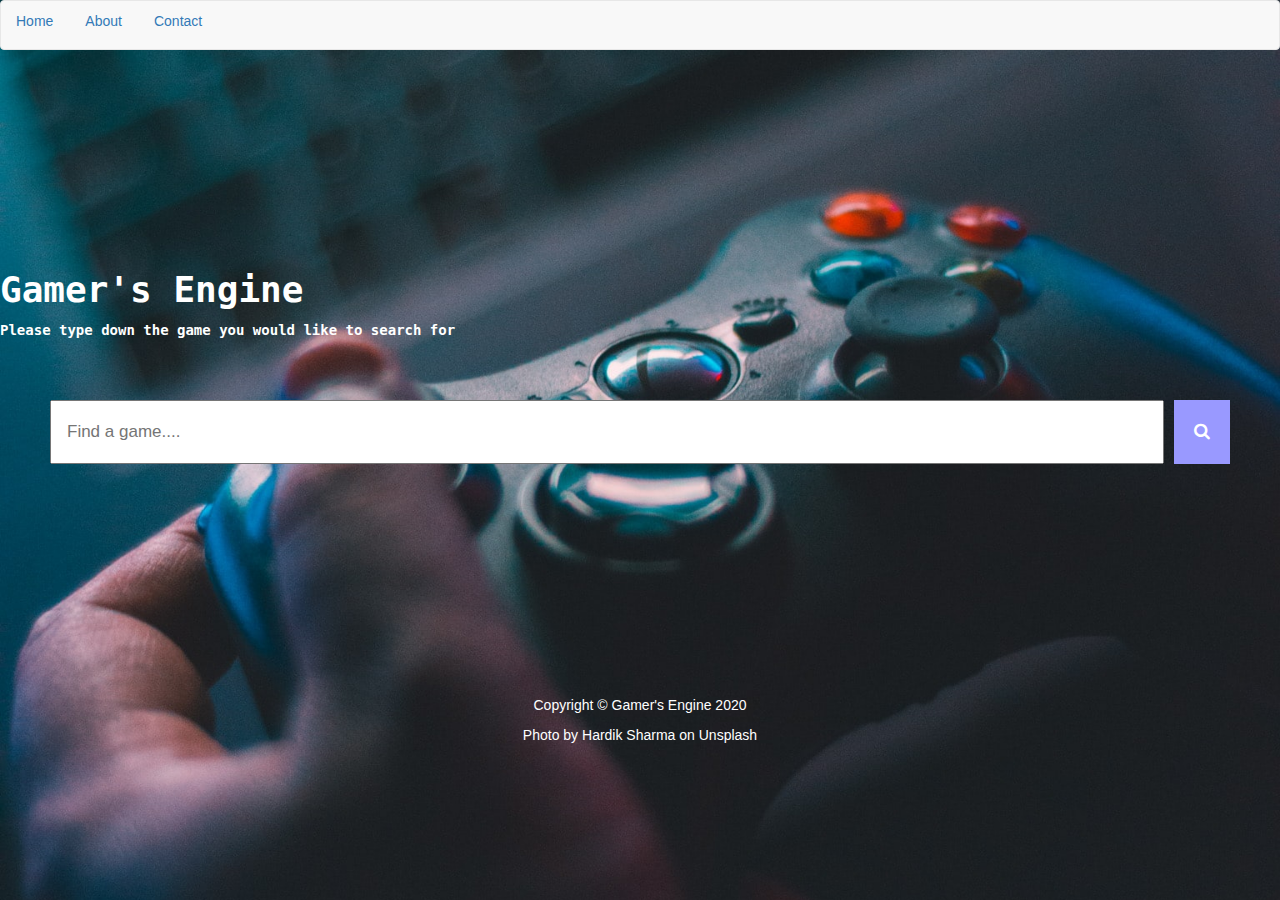
<file: index.html>
<!DOCTYPE html>
<html lang="en" dir="ltr">
  <head>
    <meta charset="utf-8">
    <meta name="viewport" content="width=device-width, initial-scale=1.0">
    <link rel="stylesheet" href="css/style.css">
    <link rel="stylesheet" href="https://cdnjs.cloudflare.com/ajax/libs/font-awesome/4.7.0/css/font-awesome.min.css">
    <link rel="stylesheet" href="https://cdnjs.cloudflare.com/ajax/libs/twitter-bootstrap/3.3.6/css/bootstrap.min.css">
    <link href="https://fonts.googleapis.com/css2?family=Bebas+Neue&family=Ubuntu+Mono&display=swap" rel="stylesheet">

    <title>Gamer's Engine</title>
  </head>

  <!-- [  deleting out: <body class="bg"> ]  -->
  <body>
    <div class = "top">
      <nav class="navbar navbar-default">
        <ul class = "nav nav-pills">
          <li><a href= "index.html">Home</a></li>
          <li><a href = "about.html">About</a></li>
          <li><a href = "contact.html">Contact</a></li>
        </ul>
      </nav>
    </div>

    <!-- [  deleting out: <section class="intro"> ] -->
    <div class = "middle">
      <div class = "titleBar">
        <h1><b>Gamer's Engine</b></h1>
        <p><strong>Please type down the game you would like to search for</strong></p>
        </div>

    <!-- [  deleting out: </section>  ] -->
    

      <form class="searchForm">
        <div class = "search-content">
          <input type="text" name="search-text" id="searchInput" class="search-input" placeholder="Find a game...."/>
          <button class="search-button" id="searchButton"><i class="fa fa-search"></i></button>
        </div>
      </form>
    </div>

    <div class = "bottom">
      <footer id="footer">
        <p>Copyright &copy; Gamer's Engine 2020</p>
        <span>Photo by <a href="https://unsplash.com/@v4ssu?utm_source=unsplash&amp;utm_medium=referral&amp;utm_content=creditCopyText" style="color:white">Hardik Sharma</a> on
          <a href="https://unsplash.com/s/photos/xbox?utm_source=unsplash&amp;utm_medium=referral&amp;utm_content=creditCopyText" style="color:white">Unsplash</a></span>
      </footer>
    </div>

  </body> <!-- end of div id: search-content -->


    <script src="https://cdnjs.cloudflare.com/ajax/libs/jquery/2.1.4/jquery.min.js" charset="utf-8"></script>
    <script src="js/formhandler.js" charset="utf-8"></script>
    <script src="js/apihandler.js" charset="utf-8"></script>
    <script src="js/main.js" charset="utf-8"></script>

  </body>

</html>
</file>
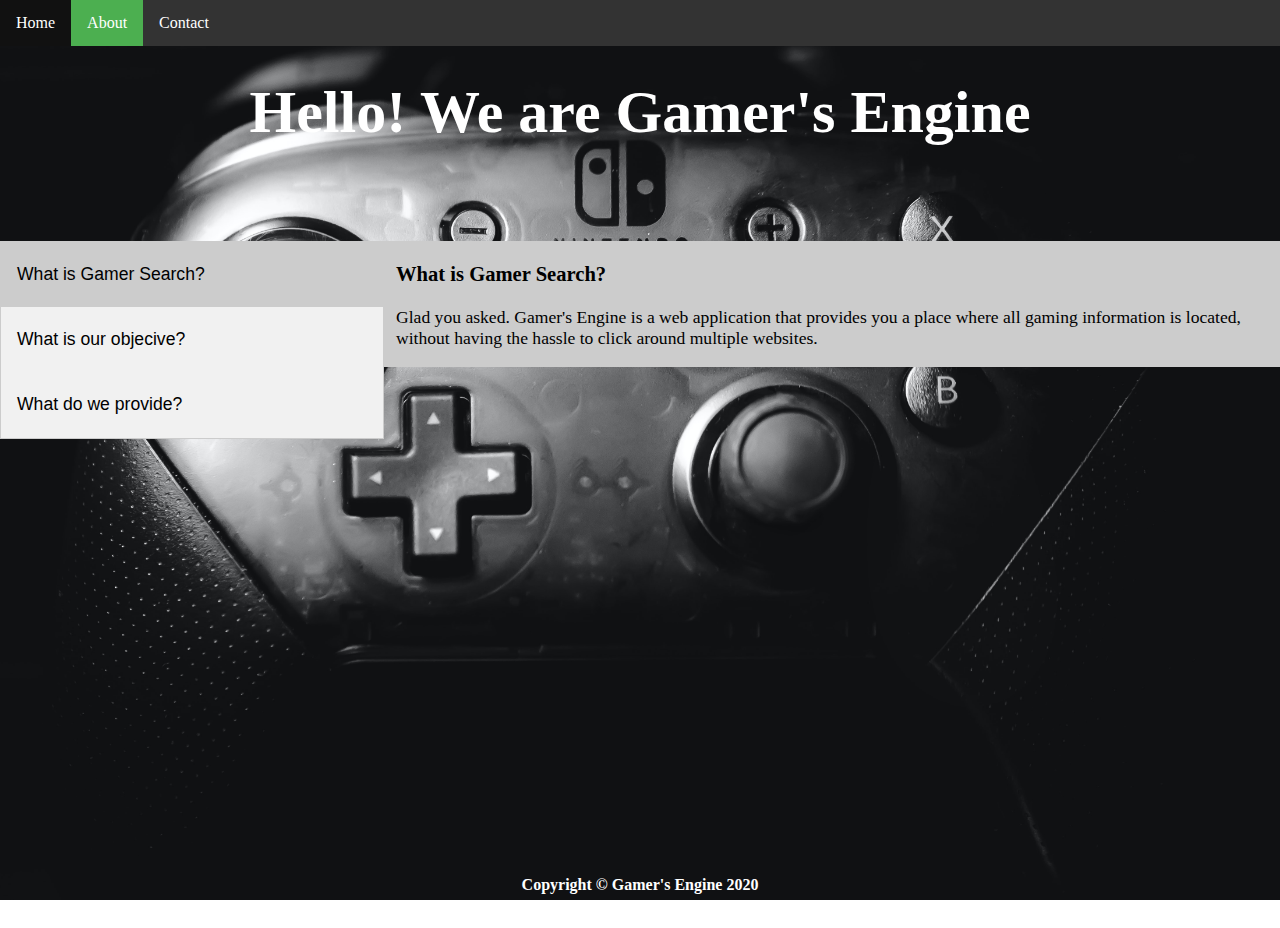
<file: about.html>
<!DOCTYPE html>
<html lang="en" dir="ltr">
  <head>
    <meta charset="utf-8">
    <meta name="viewport" content="width=device-width, initial-scale=1.0">
    <!--<script type="text/javascript"></script>
    <script src="js/about.js" charset="utf-8"></script>-->
    <link rel="stylesheet" href="css/about.css">
    <link rel="stylesheet" href="https://cdnjs.cloudflare.com/ajax/libs/font-awesome/4.7.0/css/font-awesome.min.css">
    <title>About Us</title>
  </head>
  <body class="bg">
    <ul>
      <li><a class="home" id="home" href="index.html">Home</a></li>
      <li><a class="active" id="about" href="about.html">About</a></li>
      <li><a class="contact" id="contact" href="contact.html">Contact</a></li>
    </ul>

    <br>

    <div class="about-us">
      <h1>Hello! We are Gamer's Engine</h1>
      <br>
    </div>

    <br>
    <br>

    <div class="tab">
      <button class="tablinks" onclick="openInfo(event, 'GamerSearch')" id="defaultOpen">What is Gamer Search?</button>
      <button class="tablinks" onclick="openInfo(event, 'Objective')">What is our objecive?</button>
      <button class="tablinks" onclick="openInfo(event, 'Info')">What do we provide?</button>
    </div>

    <div id="GamerSearch" class="tabcontent">
      <h3>What is Gamer Search?</h3>
      <p>Glad you asked. Gamer's Engine is a web application that provides you a place
      where all gaming information is located, without having the hassle to click around
      multiple websites.</p>
    </div>

    <div id="Objective" class="tabcontent">
      <h3>What is our objective?</h3>
      <p>Great question! We at Gamer's Engine want to provide the best web application
        for you, the gamer, to search for any video game and be able to find the most
        relevant information that an elite gamer would care about, all in one place.
        This is made possible thanks to the wonderful people who created RAWG Video Game
        Database (Rapid API).</p>
    </div>

    <div id="Info" class="tabcontent">
      <h3>What do we provide?</h3>
      <p>Another excellent question. We provide any relevant information any gamer would
      for in a specific videogame. Whether that includes the game's description, pricing,
      what stores sell it, and its rating.</p>
    </div>
    <br>
    <br>

    <script>
    function openInfo(evt, webInfo){
      var i, tabcontent, tablinks;

      tabcontent = document.getElementsByClassName("tabcontent");
      for (i = 0; i < tabcontent.length; i++) {
        tabcontent[i].style.display = "none";
      }

      tablinks = document.getElementsByClassName("tablinks");
      for (i = 0; i < tablinks.length; i++) {
        tablinks[i].className = tablinks[i].className.replace(" active", "");
      }

      document.getElementById(webInfo).style.display = "block";
      evt.currentTarget.className += " active";
    }

    document.getElementById("defaultOpen").click();

  </script>

    <footer id="footer">
      <p><strong>Copyright &copy; Gamer's Engine 2020</strong></p>
      <span><strong>Photo by <a href="https://unsplash.com/@mazurekphotographer?utm_source=unsplash&amp;utm_medium=referral&amp;utm_content=creditCopyText" style="color:white">Bartek Mazurek</a> on
        <a href="https://unsplash.com/s/photos/playstation?utm_source=unsplash&amp;utm_medium=referral&amp;utm_content=creditCopyText" style="color:white">Unsplash</a></strong></span>
    </footer>
  </body>
</html>
</file>
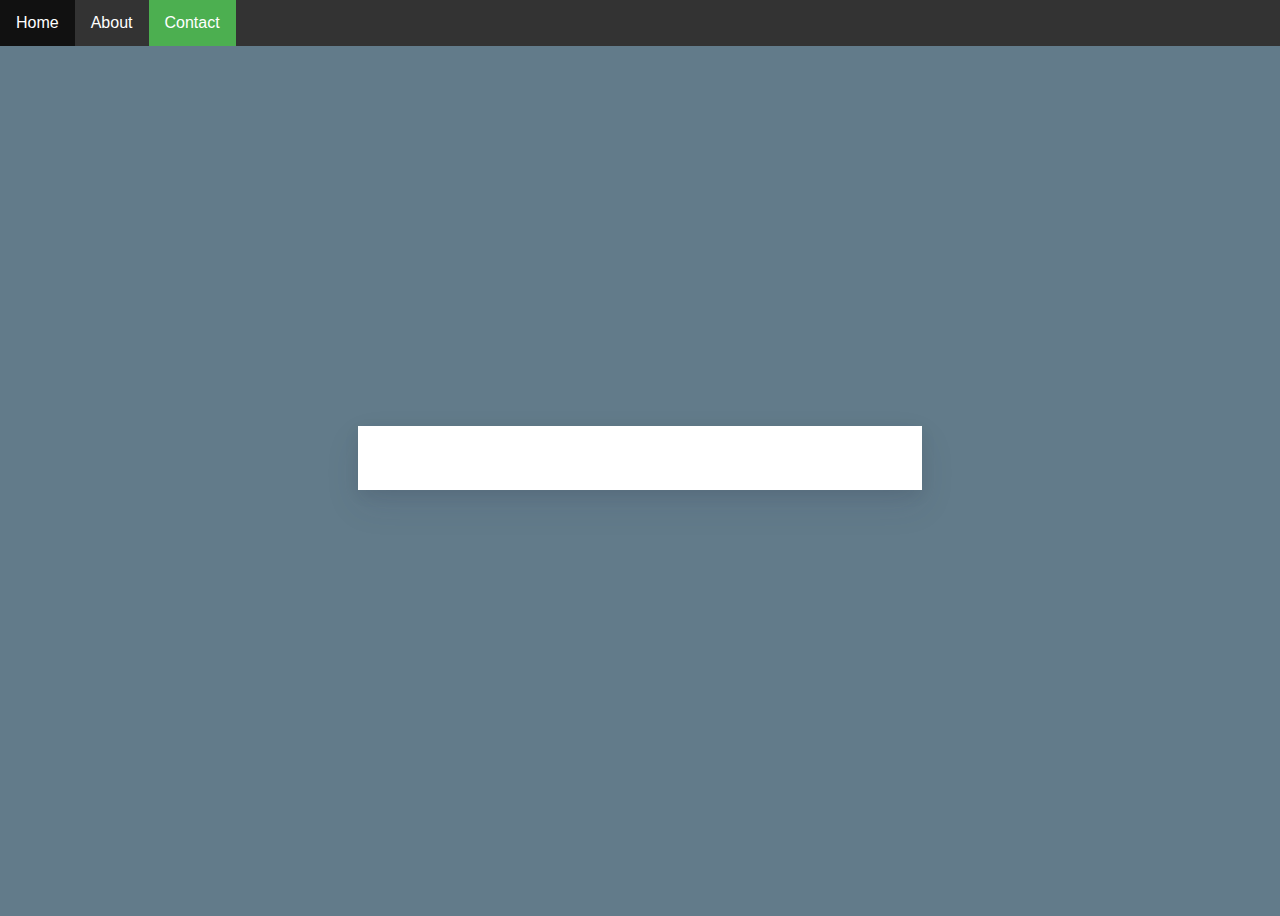
<file: contact.html>
<html lang="en">
<head>
    <meta charset="UTF-8">
    <meta name="viewport" content="width=device-width, initial-scale=1.0">
    <title>Contact Us</title>
    <link rel="stylesheet" href="css/contact.css" media="all">
    <script src="https://ajax.googleapis.com/ajax/libs/jquery/3.4.1/jquery.min.js"></script>
    <script src="js/main.js"></script>
</head>

<body>
    <ul>
      <li><a class="home" id="home" href="index.html">Home</a></li>
      <li><a class="about" id="about" href="about.html">About</a></li>
      <li><a class="active" id="contact" href="contact.html">Contact</a></li>
    </ul>
    <div class="container">
        <form action="https://formspree.io/spj0698@gmail.com" method="POST" hidden>
          <h1>Contact Us</h1>
          <h2>We will try to get back to you asap</h2>
            <div class="form-group">
                <label for="name" class="form-label">Your Full Name</label>
                <input type="text" class="form-control" id="name" name="name" placeholder="Enter name..." tabindex="1" required>
            </div>
            <div class="form-group">
                <label for="email" class="form-label">Your Email</label>
                <input type="email" class="form-control" id="email" name="email" placeholder="Enter email..." tabindex="2" required>
            </div>
            <div class="form-group">
                <label for="subject" class="form-label">Subject</label>
                <input type="text" class="form-control" id="subject" name="subject" placeholder="Subject..." tabindex="3" required>
            </div>
            <div class="form-group">
                <label for="message" class="form-label">Message</label>
                <textarea class="form-control" rows="5" cols="50" id="message" name="message" placeholder="Enter Message..." tabindex="4"></textarea>
            </div>
            <div>
                <input type="submit" value="Send Message" class="btn">
            </div>
         </form>
    </div>
</body>
</html>
</file>
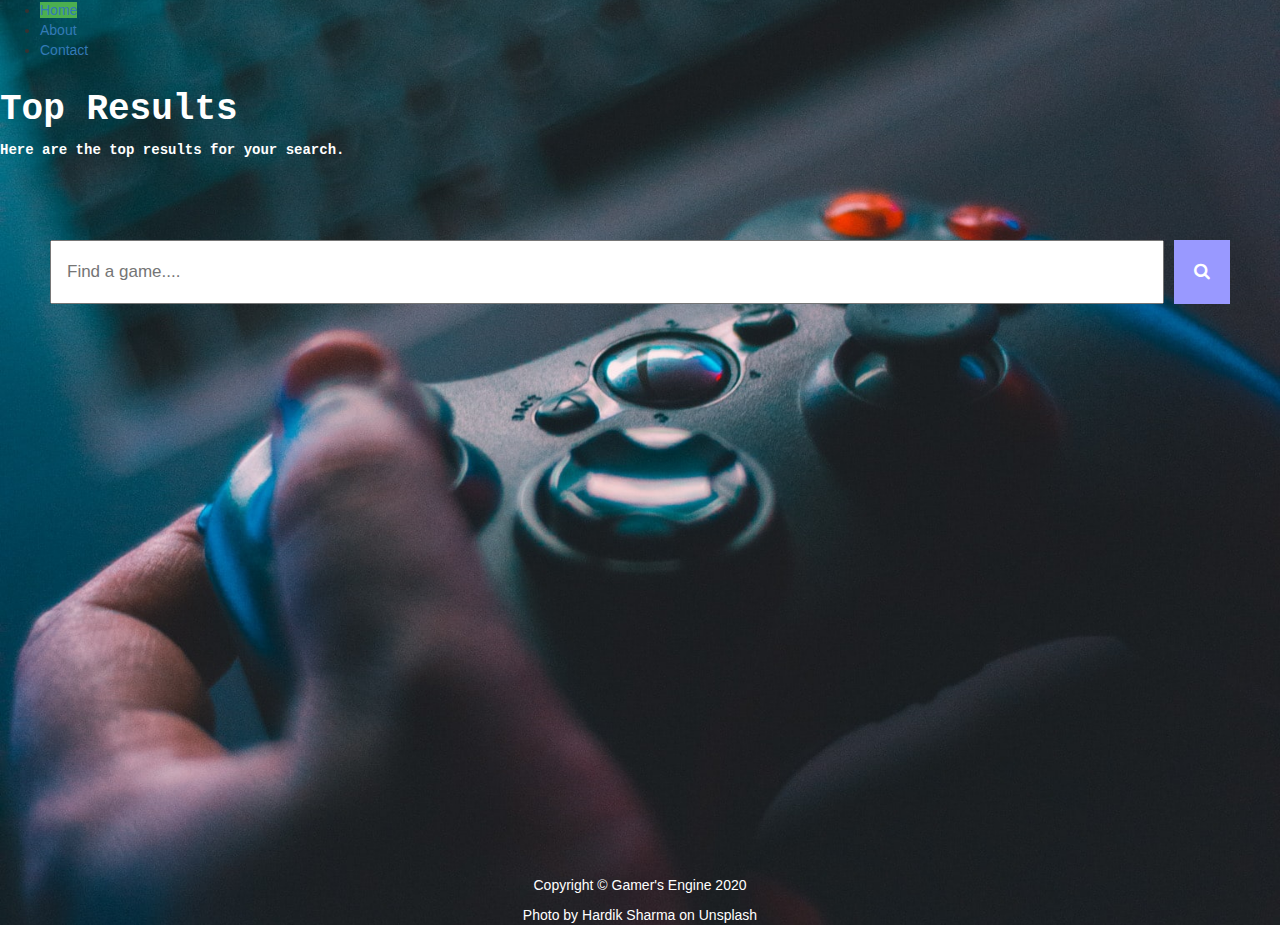
<file: top-five.html>
<!DOCTYPE html>
<html lang="en" dir="ltr">
  <head>
    <meta charset="utf-8">
    <meta name="viewport" content="width=device-width, initial-scale=1.0">
    <link rel="stylesheet" href="css/style.css">
    <link rel="stylesheet" href="https://cdnjs.cloudflare.com/ajax/libs/font-awesome/4.7.0/css/font-awesome.min.css">
    <link rel="stylesheet" href="https://cdnjs.cloudflare.com/ajax/libs/twitter-bootstrap/3.3.6/css/bootstrap.min.css">
    <link href="https://fonts.googleapis.com/css2?family=Bebas+Neue&family=Ubuntu+Mono&display=swap" rel="stylesheet">

    <title>Gamer's Engine</title>
  </head>

  <!-- [  deleting out: <body class="bg"> ]  -->
  <body>
    <div class = "navBar">
      <ul>
        <li><a class="active" id="home" href="index.html">Home</a></li>
        <li><a class="about" id="about" href="about.html">About</a></li>
        <li><a class="contact" id="contact" href="contact.html">Contact</a></li>
      </ul>
    </div>  <!-- end of navBar-->

    <!-- [  deleting out: <section class="intro"> ] -->
    <div class = "titleBar">
      <h1><b>Top Results</b></h1>
      <p><strong>Here are the top results for your search.</strong></p>
      </div>
    <!-- [  deleting out: </section>  ] -->
    <br>

    <form class="searchForm">
      <div class = "search-content">
        <input type="text" name="search-text" id="searchInput" class="search-input" placeholder="Find a game...."/>
        <button class="search-button" id="searchButton"><i class="fa fa-search"></i></button>
      </div>
    </form>

    <div class="main-content">

    </div>


    <footer id="footer">
      <p>Copyright &copy; Gamer's Engine 2020</p>
      <span>Photo by <a href="https://unsplash.com/@v4ssu?utm_source=unsplash&amp;utm_medium=referral&amp;utm_content=creditCopyText" style="color:white">Hardik Sharma</a> on
        <a href="https://unsplash.com/s/photos/xbox?utm_source=unsplash&amp;utm_medium=referral&amp;utm_content=creditCopyText" style="color:white">Unsplash</a></span>
    </footer>

  </body> <!-- end of div id: search-content -->

    <script src="https://cdnjs.cloudflare.com/ajax/libs/jquery/2.1.4/jquery.min.js" charset="utf-8"></script>
    <script src="js/formhandler.js" charset="utf-8"></script>
    <script src="js/apihandler.js" charset="utf-8"></script>
    <script src="js/top-five.js" charset="utf-8"></script>

</html>
</file>
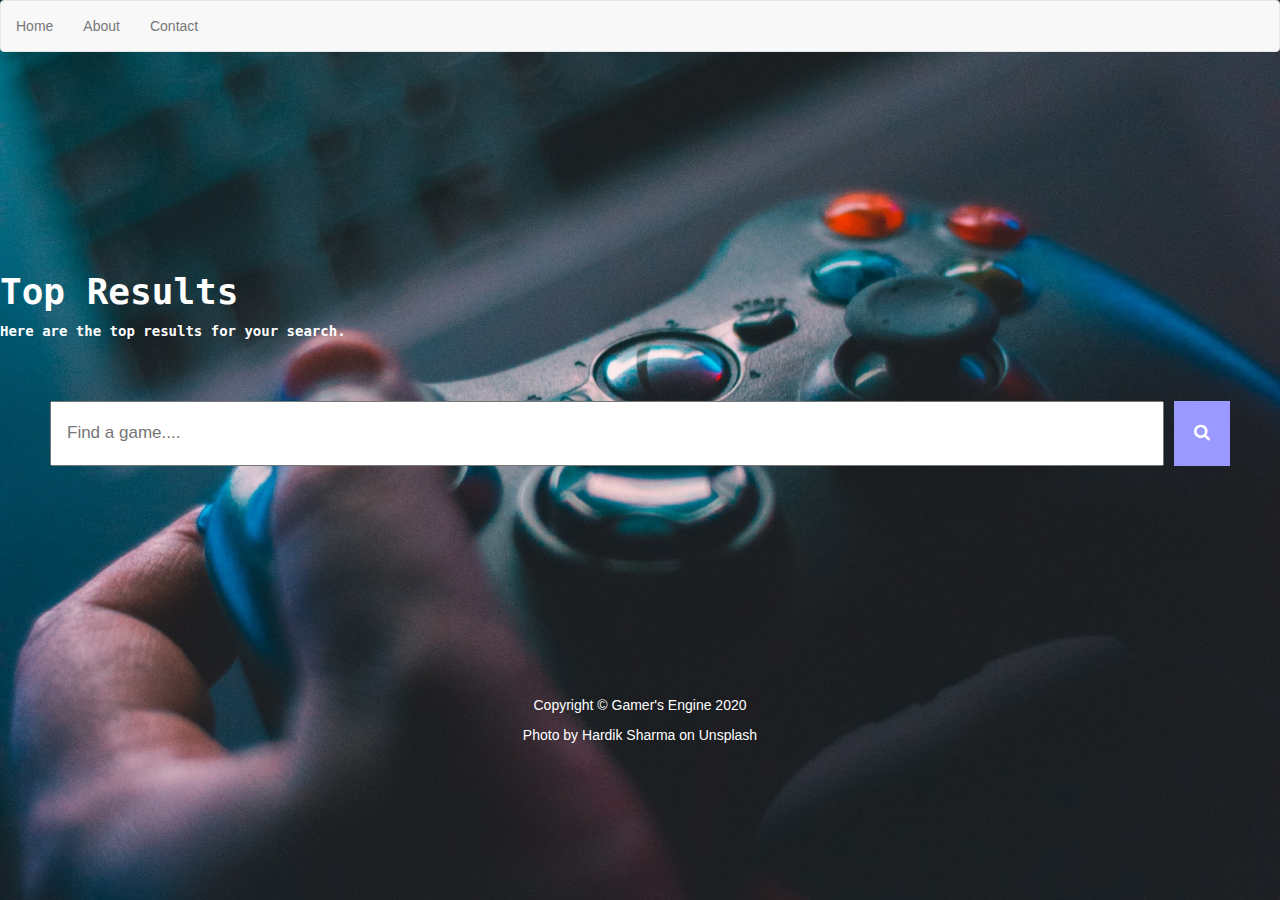
<file: untitled.html>
<!DOCTYPE html>
<html lang="en" dir="ltr">
  <head>
    <meta charset="utf-8">
    <meta name="viewport" content="width=device-width, initial-scale=1.0">
    <link rel="stylesheet" href="css/style.css">
    <link rel="stylesheet" href="https://cdnjs.cloudflare.com/ajax/libs/font-awesome/4.7.0/css/font-awesome.min.css">
    <link rel="stylesheet" href="https://cdnjs.cloudflare.com/ajax/libs/twitter-bootstrap/3.3.6/css/bootstrap.min.css">
    <link href="https://fonts.googleapis.com/css2?family=Bebas+Neue&family=Ubuntu+Mono&display=swap" rel="stylesheet">

    <title>Gamer's Engine</title>
  </head>



  <!-- [  deleting out: <body class="bg"> ]  -->
  <body>
    <div class="top">
      <nav class="navbar navbar-default">
        <ul class = "nav navbar-nav">
          <li><a href= "index.html">Home</a></li>
          <li><a href = "about.html">About</a></li>
          <li><a href = "contact.html">Contact</a></li>
        </ul>
      </nav>
    </div>

    <div class="middle">
      <div class = "titleBar">
        <h1><b>Top Results</b></h1>
        <p><strong>Here are the top results for your search.</strong></p>
      </div>

      <form class="searchForm">
        <div class = "search-content">
          <input type="text" name="search-text" id="searchInput" class="search-input" placeholder="Find a game...."/>
          <button class="search-button" id="searchButton"><i class="fa fa-search"></i></button>
        </div>
      </form>

      <div class="main-content"></div>
    </div>


    <div class="bottom">
      <footer id="footer">
        <div class="bottom">
        <p>Copyright &copy; Gamer's Engine 2020</p>
        <p>Photo by <a href="https://unsplash.com/@v4ssu?utm_source=unsplash&amp;utm_medium=referral&amp;utm_content=creditCopyText" style="color:white">Hardik Sharma</a> on
          <a href="https://unsplash.com/s/photos/xbox?utm_source=unsplash&amp;utm_medium=referral&amp;utm_content=creditCopyText" style="color:white">Unsplash</a></p>
      </footer>
    </div>


  </body> <!-- end of div id: search-content -->




  <script src="https://cdnjs.cloudflare.com/ajax/libs/jquery/2.1.4/jquery.min.js" charset="utf-8"></script>
  <script src="js/formhandler.js" charset="utf-8"></script>
  <script src="js/apihandler.js" charset="utf-8"></script>
  <script src="js/top-five.js" charset="utf-8"></script>

</html>
</file>
<file: css/style.css>
body, html {
  height: 100%;
  margin: 0;
}
body {
  display: flex;
  flex-direction: column;
  flex-wrap: nowrap;
  
  justify-content: center;
  align-items:stretch;
  
  height: 100%;
 
  background-image: url("/img/xbox.jpg");
  background-position: center;
  background-repeat: no-repeat;
  background-size: cover;


}


.active {
  background-color: #4CAF50;
}

.search-container{
  position: auto;
  width: 100%;
  margin: 90px auto;

}

#searchInput {
  width: 100%;
  padding: 15px;
  font-size: 17px;
  overflow:hidden;
}




#footer {
  text-align: center;
  bottom: 30px;
  width: 100%;
  height: 2.5rem;
  color: white;
  flex: 0 1 auto;
}



/* new added content : edit - Mina Trevizo */



.navBar {
  width: 100%;
  overflow: hidden;

}

.titleBar{
  color: white;
  font-family: 'Ubuntu Mono', monospace;

}

.search-content{
  display: flex;
  flex-direction: row;
  position: auto;
  width: 100%;
  height: fit-content;
  padding: 50px;
  overflow: hidden;

}

#searchButton {
  float: left;
  background-color: #9999ff;
  border:#3333ff;
  margin-left: 10px;
  height: fit-content;
  color:white;
  padding: 20px;

  transition: all .2s;
  font-size: 17px;

}

#searchButton:hover {

  background-color: grey;
  color: #fff;
  cursor: pointer;
}

.main-content {
  flex: 1 1 auto;

  display: flex;
  flex-direction: column;
  overflow-y: auto;
}

.container {
  flex: 0 1 auto;
  color: white;
  display: flex;
  max-width: 85%;
  border-style: solid;
  transition: transform .2s;
  cursor: pointer;
}

.container:hover {
  transform: scale(1.05);
}

.image-container {
  flex: 1 1 30%;
  max-width:500px;
  min-width:50px;
  padding-top: 1%;
  padding-bottom: 1%;
}


.title-container {
  flex: 1 1 70%;
  color: white;
  font-family: 'Ubuntu Mono', monospace;
  text-align: center;
  padding-top: 7%;
  font-size: 3vw;
  white-space: nowrap;
}



/* ADDING MORE CONTENT - mina [7-29-2020] */
.top{
  flex: 1 1 auto;
  

}
.middle{
  display: flex;
  flex-direction: column;
  overflow: auto;
  flex-wrap: wrap;
  min-height: min-content;
  order: 0;
  flex: 1 1 auto;
 
}


.bottom{
  flex: 1 1 auto;
  bottom: 0;
}
</file>
<file: css/about.css>
body, html {
  height: 100%;
  margin: 0;
}

* {
  box-sizing: border-box;
}

.about-us h1 {
  text-align: center;
  padding-top: 20px;
  font-size: 60px;
  color: white;
}

.bg {
  background-image: url("/img/switch.jpg");
  height: 100%;
  background-position: center;
  background-repeat: no-repeat;
  background-size: cover;
}

ul {
  list-style-type: none;
  margin: 0;
  padding: 0;
  overflow: hidden;
  background-color: #333;
  position: fixed;
  top: 0;
  width: 100%;
}

li {
  float: left;
}
li a {
  display: block;
  color: white;
  text-align: center;
  padding: 14px 16px;
  text-decoration: none;
}

li a:hover {
  background-color: #111;
}

.active {
  background-color: #4CAF50;
}

.tab {
  float: left;
  border: 1px solid #ccc;
  background-color: #f1f1f1;
  width: 30%;
  height: 198px;;
}

.tab button {
  display: block;
  background-color: inherit;
  color: black;
  padding: 22px 16px;
  width: 100%;
  border: none;
  outline: none;
  text-align: left;
  cursor: pointer;
  transition: 0.3s;
  font-size: 110%;
}

.tab button:hover {
  background-color: #ddd;
}

.tab button.active {
  background-color: #ccc;
}

.tabcontent {
  float: left;
  padding: 0px 12px;
  border: 1px solid #ccc;
  width: 70%;
  border-left: none;
  height: auto;
  background-color: #ccc;
  font-size: 110%;
}

#footer {
  position: absolute;
  text-align: center;
  bottom: 0;
  width: 100%;
  height: 2.5rem;
  color: white;
}
</file>
<file: css/contact.css>
body {
    display:flex;
    justify-content:center;
    align-items:center;
    height:100vh;
    font-family:"Raleway", sans-serif;
    background-color:#627b8a;
}

ul {
  list-style-type: none;
  margin: 0;
  padding: 0;
  overflow: hidden;
  background-color: #333;
  position: fixed;
  top: 0;
  width: 100%;
}

li {
  float: left;
}

li a {
  display: block;
  color: white;
  text-align: center;
  padding: 14px 16px;
  text-decoration: none;
}

li a:hover {
  background-color: #111;
}

.active {
  background-color: #4CAF50;
}


.container{
    width:500px;
    box-shadow: 0 15px 35px rgba(50,50,93,.1),0 5px 15px rgba(0,0,0,.07);
    padding:2em;
    background-color:#fff;
}
.form-group{
    margin-bottom:1.5em;
    transition:all .3s;
}
.form-label{
    font-size:.75em;
    color:var(--font-color);
    display:block;
    opacity:0;
    transition: all .3s;
    transform:translateX(-50px);
}
.form-control{
    box-shadow:none;
    border-radius:0;
    border-color:#ccc;
    border-style:none none solid none;
    width:100%;
    font-size:1.25em;
    transition:all .6s;
}
.form-control::placeholder{
    color:#aaa;
}
.form-control:focus{
    box-shadow:none;
    border-color:var(--font-hover-color);
    outline:none;
}
.form-group:focus-within{
    transform:scale(1.1,1.1);
}

.form-control:invalid:focus{
    border-color:red;
}
.form-control:valid:focus{
    border-color:green;
}

.btn{
    background: 0 0 #fff;
    border:1px solid #aaa;
    border-radius:3px;
    color:var(--font-color);
    font-size:1em;
    padding:10 50px;
    text-transform:uppercase;
}
.btn:hover{
    border-color: var(--font-hover-color);
    color: var(--font-hover-color);
}

textarea {
    resize:none;
}

.focused > .form-label{
    opacity:1;
    transform:translateX(0px);

}

.form-invalid {
  outline: 2px solid red !important;
}
</file>
